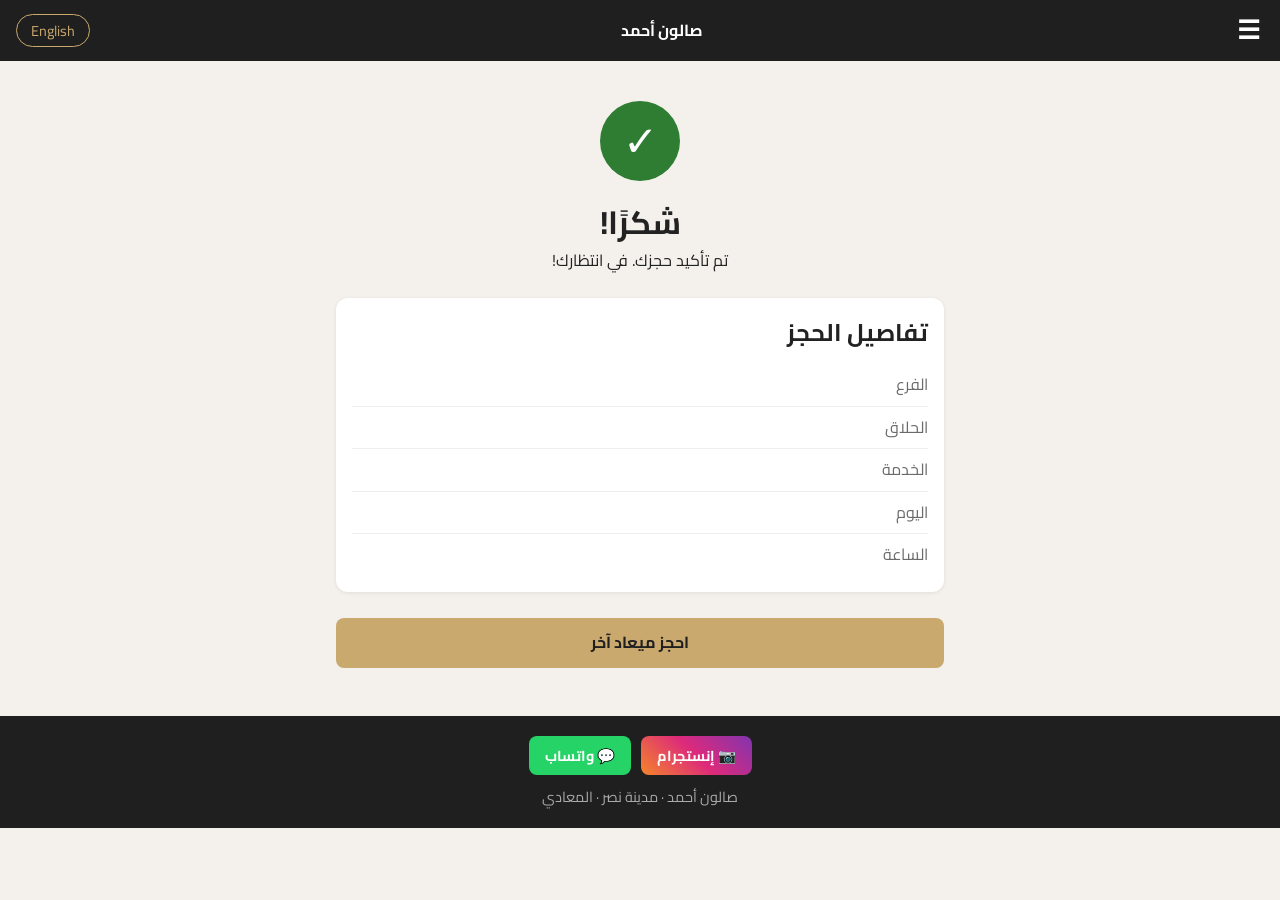
<file: thanks.html>
<!DOCTYPE html>
<html lang="ar" dir="rtl">
<head>
  <meta charset="UTF-8">
  <meta name="viewport" content="width=device-width, initial-scale=1.0">
  <title>Thank you</title>
  <link rel="preconnect" href="https://fonts.googleapis.com">
  <link href="https://fonts.googleapis.com/css2?family=Cairo:wght@400;600;700&display=swap" rel="stylesheet">
  <link rel="stylesheet" href="style.css">
  <link rel="manifest" href="manifest.json">
  <meta name="theme-color" content="#1f1f1f">
</head>
<body>
  <nav class="topbar">
    <button class="icon-btn" id="menu-open" aria-label="Menu">&#9776;</button>
    <span class="shop-name topbar-title"></span>
    <button class="lang-toggle" data-i18n="langButton"></button>
  </nav>

  <div class="overlay" id="overlay"></div>
  <aside class="drawer" id="drawer">
    <button class="icon-btn close" id="menu-close" aria-label="Close">&times;</button>
    <h2 class="shop-name"></h2>
    <h3 data-i18n="ourBranches"></h3>
    <div id="drawer-branches"></div>
    <h3 data-i18n="contactUs"></h3>
    <div class="contact-links" id="drawer-contact"></div>
  </aside>

  <main class="container thanks">
    <div class="check">&#10003;</div>
    <h1 id="thanks-title"></h1>
    <p data-i18n="thanksText"></p>

    <div class="card details">
      <h2 data-i18n="details"></h2>
      <div id="details"></div>
    </div>

    <div class="thanks-actions" id="actions"></div>
    <a class="button" href="index.html" data-i18n="bookAnother"></a>
  </main>

  <footer class="footer" id="footer"></footer>

  <script src="config.js"></script>
  <script src="i18n.js"></script>
  <script src="menu.js"></script>
  <script src="thanks.js"></script>
</body>
</html>
</file>
<file: style.css>
* { box-sizing: border-box; margin: 0; padding: 0; }

:root {
  --dark: #1f1f1f;
  --gold: #c9a96e;
  --gold-dark: #b8955a;
  --bg: #f4f1ec;
  --text: #222;
  --muted: #6b6b6b;
  --green: #2e7d32;
  --red: #c62828;
}

body {
  font-family: "Cairo", -apple-system, "Segoe UI", Roboto, sans-serif;
  background: var(--bg);
  color: var(--text);
  line-height: 1.6;
}
a { color: inherit; }

/* ---------- Top bar ---------- */
.topbar {
  position: sticky; top: 0; z-index: 10;
  display: flex; align-items: center; justify-content: space-between;
  background: var(--dark); color: #fff;
  padding: 10px 16px;
}
.topbar-title { font-weight: 700; }
.icon-btn {
  background: none; border: none; color: #fff;
  font-size: 1.6rem; cursor: pointer; width: auto; padding: 0 4px;
}
.text-btn, .lang-toggle {
  background: none; border: 1px solid var(--gold); color: var(--gold);
  border-radius: 20px; padding: 4px 14px; font: inherit; font-size: 0.9rem;
  cursor: pointer; width: auto;
}

/* ---------- Side menu ---------- */
.overlay {
  position: fixed; inset: 0; background: rgba(0,0,0,0.45);
  opacity: 0; pointer-events: none; transition: opacity 0.2s; z-index: 20;
}
.overlay.open { opacity: 1; pointer-events: auto; }
.drawer {
  position: fixed; top: 0; bottom: 0; inset-inline-start: 0;
  width: min(320px, 85vw); background: var(--dark); color: #fff;
  padding: 24px 20px; overflow-y: auto; z-index: 30;
  transform: translateX(-100%); transition: transform 0.25s;
}
[dir="rtl"] .drawer { transform: translateX(100%); }
.drawer.open, [dir="rtl"] .drawer.open { transform: translateX(0); }
.drawer .close { position: absolute; top: 12px; inset-inline-end: 16px; }
.drawer h2 { color: var(--gold); margin-bottom: 16px; }
.drawer h3 { margin: 20px 0 8px; font-size: 1rem; color: var(--gold); }
.branch { background: #2b2b2b; border-radius: 10px; padding: 12px; margin-bottom: 10px; }
.branch p { color: #ccc; font-size: 0.9rem; }
.branch-links { display: flex; gap: 14px; margin-top: 6px; font-size: 0.9rem; }
.branch-links a { color: var(--gold); text-decoration: none; }
.contact-links { display: flex; flex-direction: column; gap: 10px; }
.social {
  display: block; text-decoration: none; text-align: center;
  padding: 10px; border-radius: 8px; font-weight: 700; color: #fff;
}
.social.insta { background: linear-gradient(45deg, #f58529, #dd2a7b, #8134af); }
.social.wa { background: #25d366; }

/* ---------- Hero ---------- */
.hero { background: var(--dark); color: #fff; text-align: center; padding: 40px 16px 48px; }
.hero h1 { font-size: 2rem; margin-bottom: 4px; }
.hero .hours { color: var(--gold); margin-top: 4px; }

/* ---------- Layout ---------- */
.container { max-width: 640px; margin: 0 auto; padding: 24px 16px; }
h2 { margin: 20px 0 12px; }

.services { display: grid; grid-template-columns: 1fr 1fr; gap: 12px; }
.service, .card {
  background: #fff; border-radius: 12px; padding: 16px;
  box-shadow: 0 1px 4px rgba(0,0,0,0.08);
}
.service strong { display: block; }
.service span { color: #8a6d3b; font-weight: 700; }

/* ---------- Forms ---------- */
label { display: block; margin-bottom: 14px; font-weight: 600; }
input, select {
  display: block; width: 100%; margin-top: 6px; padding: 10px;
  font: inherit; font-weight: 400;
  border: 1px solid #ccc; border-radius: 8px; background: #fff;
}
button, .button {
  display: block; width: 100%; padding: 12px;
  font: inherit; font-weight: 700; text-align: center; text-decoration: none;
  background: var(--gold); color: var(--dark);
  border: none; border-radius: 8px; cursor: pointer;
}
button:hover, .button:hover { background: var(--gold-dark); }
button:disabled { opacity: 0.6; cursor: wait; }
.button.outline { background: #fff; border: 2px solid var(--gold); }
.message { margin-top: 12px; font-weight: 600; }
.message.error { color: var(--red); }

/* ---------- Thank-you page ---------- */
.thanks { text-align: center; }
.check {
  width: 80px; height: 80px; margin: 16px auto;
  border-radius: 50%; background: var(--green); color: #fff;
  font-size: 2.6rem; line-height: 80px;
}
.details { text-align: start; margin: 24px 0 16px; }
.details h2 { margin-top: 0; }
.detail-row {
  display: flex; justify-content: space-between; gap: 12px;
  padding: 8px 0; border-bottom: 1px solid #eee;
}
.detail-row:last-child { border-bottom: none; }
.detail-row span { color: var(--muted); }
.thanks-actions { display: grid; grid-template-columns: 1fr 1fr; gap: 10px; margin-bottom: 10px; }

/* ---------- Footer ---------- */
.footer { background: var(--dark); color: #aaa; text-align: center; padding: 20px 16px; margin-top: 24px; font-size: 0.9rem; }
.footer-links { display: flex; gap: 10px; justify-content: center; margin-bottom: 10px; }
.footer-links .social { padding: 8px 16px; }

/* ---------- Dashboard ---------- */
.filters { display: grid; grid-template-columns: 1fr 1fr; gap: 0 12px; margin-bottom: 12px; }
.filters .checkbox { grid-column: 1 / -1; display: flex; align-items: center; gap: 8px; margin-bottom: 0; }
.filters .checkbox input { width: auto; margin: 0; }
.count { font-weight: 700; margin-bottom: 8px; }
.empty { text-align: center; color: var(--muted); padding: 24px; }
.booking { margin-bottom: 12px; border-inline-start: 5px solid var(--gold); }
.booking.status-done { border-color: var(--green); opacity: 0.75; }
.booking.status-cancelled { border-color: var(--red); opacity: 0.5; }
.booking-top { display: flex; justify-content: space-between; align-items: center; }
.booking-time { font-size: 1.3rem; }
.booking-date { color: var(--muted); font-size: 0.9rem; }
.badge { font-size: 0.8rem; font-weight: 700; padding: 2px 10px; border-radius: 12px; }
.badge-booked { background: #fff4dd; color: #8a6d3b; }
.badge-done { background: #e6f4ea; color: var(--green); }
.badge-cancelled { background: #fdecea; color: var(--red); }
.booking-actions { display: flex; gap: 8px; margin-top: 10px; flex-wrap: wrap; }
.btn-small {
  width: auto; padding: 6px 14px; border-radius: 8px; font-size: 0.9rem;
  font-weight: 700; text-decoration: none; border: none; cursor: pointer;
}
.btn-small.wa { background: #25d366; color: #fff; }
.btn-small.done { background: var(--green); color: #fff; }
.btn-small.cancel { background: #fff; color: var(--red); border: 1px solid var(--red); }

@media (max-width: 480px) {
  .services { grid-template-columns: 1fr; }
}
</file>
